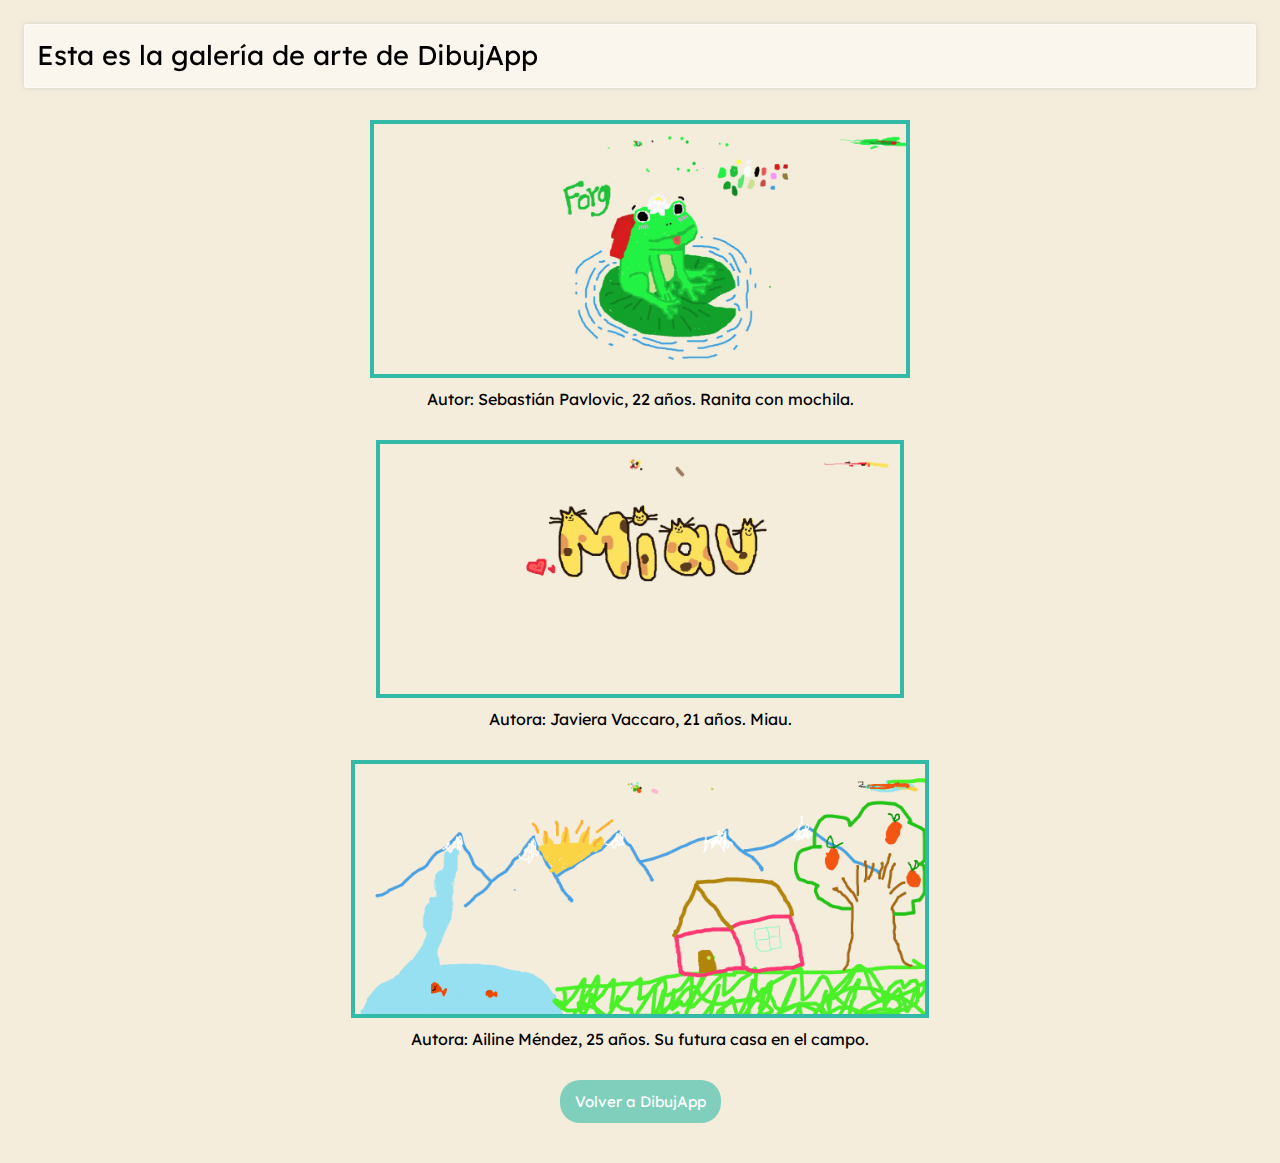
<file: galeria.html>
<!DOCTYPE html>
<html lang="es">
    <head>
        <meta charset="utf-8" />
        <meta name="viewport" content="width=device-width, initial-scale=1" />
        <meta name="description" content="Diseño y nuevos medios, segunda versión remota">
        <title>&#128444; Galería de arte &#128444;</title>
        <link rel="preconnect" href="https://fonts.gstatic.com">
        <link href="https://fonts.googleapis.com/css2?family=Lexend+Deca&display=swap" rel="stylesheet">
        <link href="style.css" rel="stylesheet" />
    </head>
    <body>
        <header>
            <div><h1>Esta es la galería de arte de DibujApp</h1></div>
        </header>
        <main>
        	<div id="container">
        		<figure>
        			<img src="dibujito1.png">
        			<figcaption>Autor: Sebastián Pavlovic, 22 años. Ranita con mochila.</figcaption></figure>
        		<figure><img src="dibujito2.png">
        		<figcaption>Autora: Javiera Vaccaro, 21 años. Miau.</figcaption></figure>
        		<figure><img src="dibujito3.png">
        		<figcaption>Autora: Ailine Méndez, 25 años. Su futura casa en el campo.</figcaption></figure>
        	</div>
        </main>
        <footer>
        	<div id="dibujapplink">
                <a href="index.html">Volver a DibujApp</a>
            </div>
        </footer>
    </body>
</html>
</file>
<file: style.css>
@charset "UTF-8";

@import url("https://fonts.googleapis.com/css2?family=Lexend+Deca&display=swap");

:root {
    --fondo: rgb(245, 245, 245);
    --gris: #ddd;
    --figura: #444;
}

::selection {
    background: transparent;
}

* {
    margin: 0;
    padding: 0;
    font-family: "Lexend Deca", sans-serif;
    font-weight: 400;
    transition: all ease 0.25s;
}

body {
    line-height: 1.38;
    background:rgb(244, 237, 220);
}

a {
    color: white;
    text-decoration: none;
    font-size:15px;
}

header {
    position: absolute;
    left: 1.5rem;
    top: 1.5rem;
    width: calc(100vw - 3.1rem);
    height: auto;
    background: rgba(255, 255, 255, 0.5);
    border: 1px solid rgba(255, 255, 255, 0.5);
    border-radius: 3px 3px;
    box-shadow: 0 0 5px rgba(200, 200, 200, 0.7);
    display: flex;
    flex-flow: row;
    justify-content: space-between;
    align-items: center;
    backdrop-filter: blur(5px);
    -webkit-backdrop-filter: blur(5px);
}

header div {
    font-size: 0.9rem;
    padding: 0.75rem;
}

header div h1 {
    font-size: calc(0.9rem + 1vw);
}

@media (orientation:portrait) {
    header div h1 span{
        display:none;
    }
}

header div input[type="color"] {
    border-radius: 3px 3px;
    width: 2rem;
    background: #fff;
    padding: 0;
}

header div select {
    border-radius: 3px 3px;
    border: 1px solid #999;
    padding: 0.1rem 0.15rem 0.25rem 0.15rem;
    margin-left:1vw;
    width: 20vw;
}

@media (orientation: landscape) {
    header div select {
        width: 10vw;
    }
}

main button {
    position: absolute;
    bottom: 1.75rem;
    right: 1.75rem;
    width: 7rem;
    height: 7rem;
    line height:1.25;
    border-radius: 50% 50%;
    border: 1px solid rgba(255, 81, 92, 0.05);
    background-color: rgba(50, 186, 166, 0.6);
    color: white;
    letter-spacing: 0.075rem;
    text-align: center;
    box-shadow: 0 0 3px rgba(100, 100, 155, 0.5);
    outline: none;
    backdrop-filter: blur(5px);
    -webkit-backdrop-filter: blur(5px);
}

main button:hover {
    background-color: rgba(50, 186, 166, 1);
    box-shadow: 0 0 3px rgba(100, 100, 100, 0.75);
    cursor: pointer;
}

footer {
	display:flex;
    justify-content: center;
}

main #inicio{
    height: 100%;
    width: 100%;
}

#galerialink {
    position: absolute;
    bottom:0.01rem;
    background: rgba(50, 186, 166, 0.6);
    padding:10px 15px;
    border-radius:20px;
    margin-bottom:40px;
    align-self: center;
    align-items: center;
} 

#galerialink:hover {
    background-color: rgba(50, 186, 166, 1);
}

#dibujapplink {
    background: rgba(50, 186, 166, 0.6);
    padding:10px 15px;
    border-radius:20px;
    align-self: center;
    align-items: center;
    margin-bottom: 40px;
} 

#dibujapplink:hover {
    background-color: rgba(50, 186, 166, 1);
}

#container {
	margin-top:120px;
}

img {
	display: flex;
	margin-left:auto;
	margin-right: auto;
	margin-bottom: 10px;
	height:250px;
	border:4px solid rgb(50,186,166);
}

figcaption {
	text-align:center;
	margin-bottom:30px;
}
</file>
